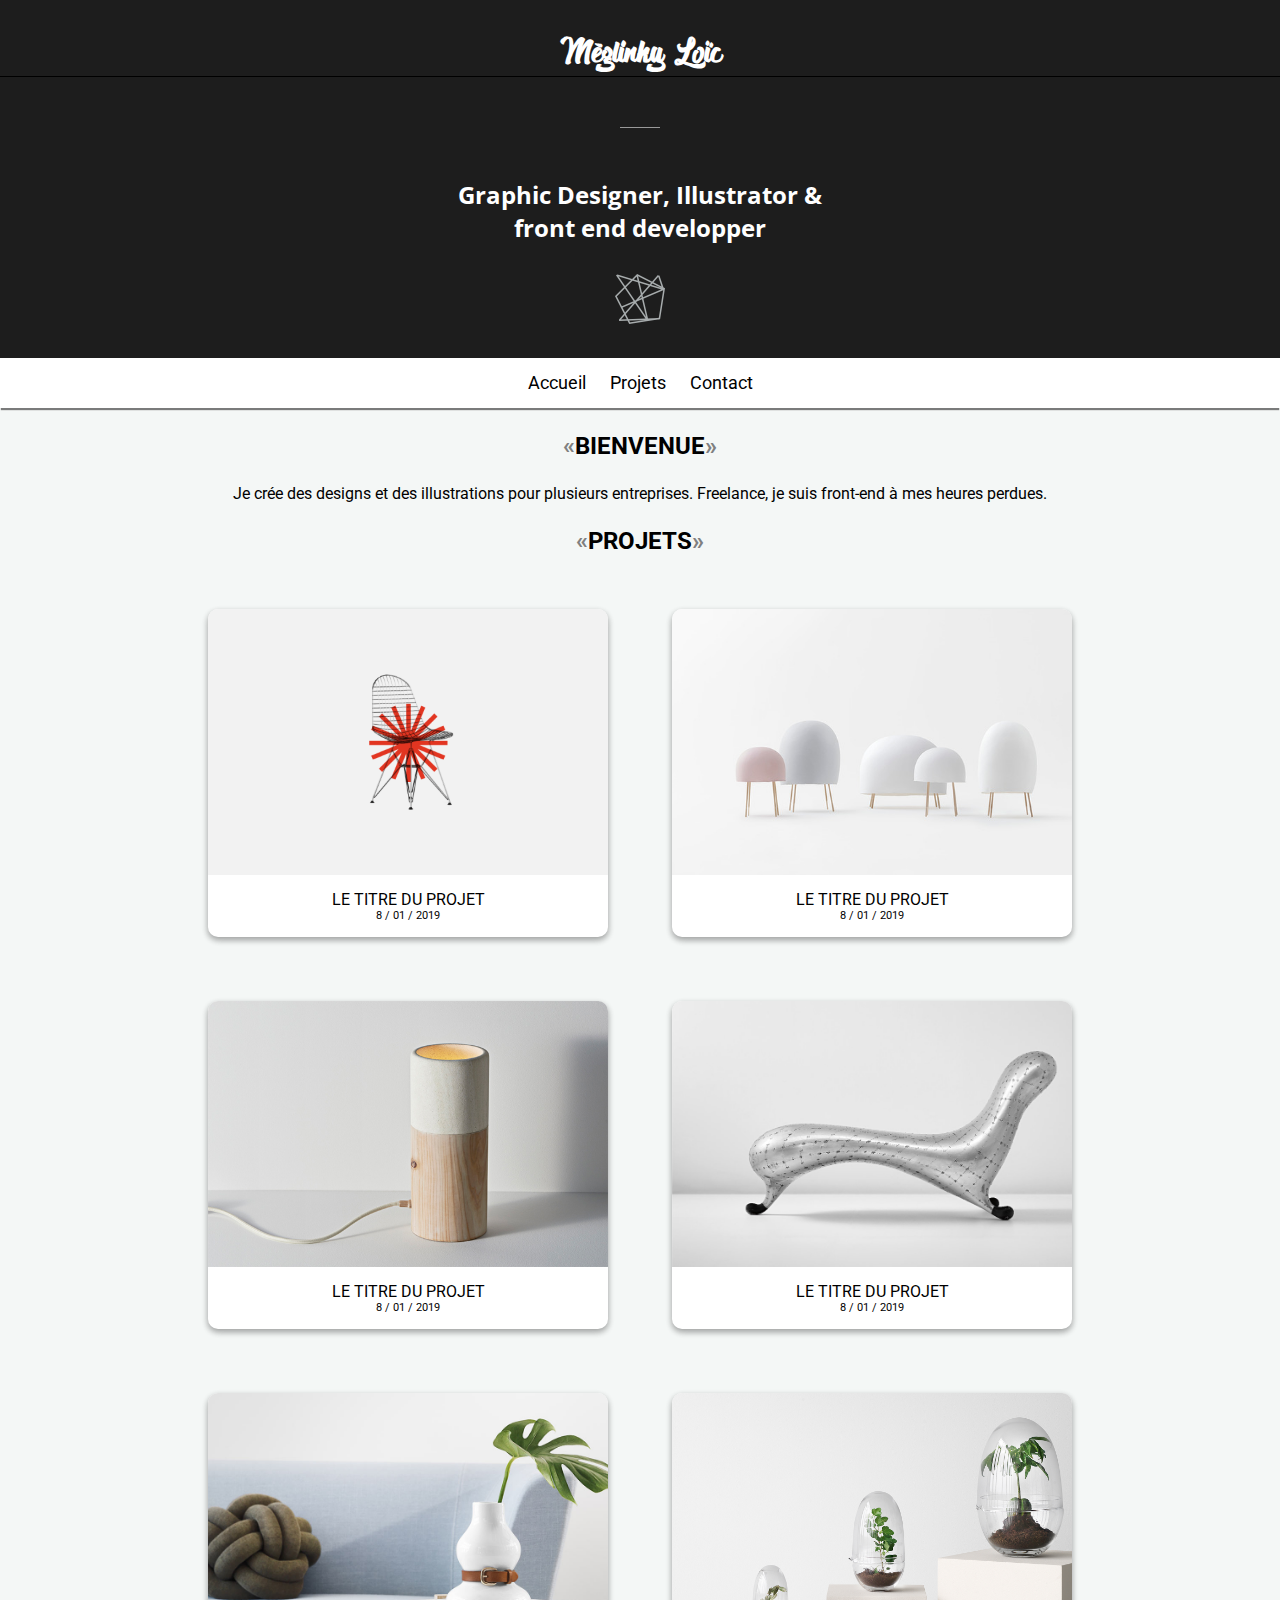
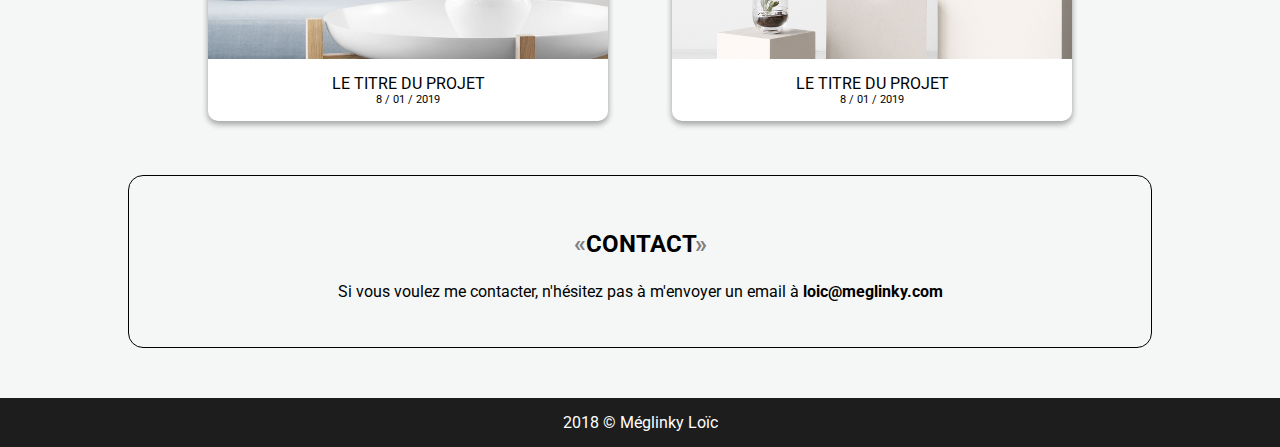
<file: Index.html>
<!DOCTYPE html>
<html>
    <!--PROPRIETES DE LA PAGE-->
    <head>
        <meta charset="utf-8" />
        <title>Méglinky Loïc | Graphic Designer</title>
        <link rel="stylesheet" type="text/css" href="design/default.css">
        <link href="https://fonts.googleapis.com/css?family=Open+Sans|Roboto" rel="stylesheet">
        <meta name="viewport" content="width=device-width" />
        <link rel="icon" type="image/png" href="pictures/favicon.png">
    </head>
<!-- CORPS DE LA PAGE-->
    <body>
<!-- 1: Dans la balise même 
        2 : Dans le head 
        3 : Dans un fichier-->
        <!-- ENTETE -->
        <header>
            <!-- PRENOM ET NOM -->
            <h1>Méglinky Loïc</h1>
            <!-- SPAN -->
            <span class="separator"></span>
       
        <!-- STATUT-->
        <h2>Graphic Designer, Illustrator & front end developper</h2>

        <!-- LOGO -->
        
        <img src="pictures/logo.png" alt="logo" title="Ceci est mon logo" id="logo" />
        



        </header>

        <!-- MENU -->

                <nav>
                <ul>
                    <li><a href="#" title="Accueil" >Accueil</a></li>
                    <li><a href="#projets" title="Accueil deux">Projets</a></li>
                    <li><a href="#contact" title="Contact">Contact</a></li>
                </ul>
                </nav>

<div class="contener">
        <!-- PRESENTATION -->
        <section>


                <!-- <em></em> : les élements un peu importants
                <strong></strong> : les élements trés importants 
                    <mark></mark> : marquer le text 
                <i></i> : italique
                <g></g> : gras
                <u></u> : souligner -->

                <h3>Bienvenue</h3>
        <p>Je crée des designs et des illustrations pour plusieurs entreprises. Freelance, je suis front-end à mes heures perdues.</p>

        </section>
            <!-- PROJETS-->
              <section>
                 <h3>Projets</h3>
            


            <!-- CONTENEUR -->

            <div id="projets">

    <!-- PROJET 1 -->
    <div class="projet">
        <a href="firstproject.html">
            <div class="picture">
                <img src="pictures/illustration_1.png" alt="mon premier projet" />
            </div>
            <span>Le titre du projet</span>
            <span class="date-project">8 / 01 / 2019</span>

        </a>
    </div>


    <!-- PROJET 2 -->
    <div class="projet">
            <a href="firstproject.html">
                <div class="picture">
                    <img src="pictures/illustration_2.jpg" alt="mon premier projet" />
                </div>
                <span>Le titre du projet</span>
                <span class="date-project">8 / 01 / 2019</span>
    
            </a>
        </div>

<!-- PROJET 3 -->
<div class="projet">
        <a href="firstproject.html">
            <div class="picture">
                <img src="pictures/illustration_3.jpg" alt="mon premier projet" />
            </div>
            <span>Le titre du projet</span>
            <span class="date-project">8 / 01 / 2019</span>

        </a>
    </div>



<!-- PROJET 4 -->
<div class="projet">
<a href="firstproject.html">
    <div class="picture">
        <img src="pictures/illustration_4.jpg" alt="mon premier projet" />
    </div>
    <span>Le titre du projet</span>
    <span class="date-project">8 / 01 / 2019</span>

</a>
</div>




<!-- PROJET 5 -->
<div class="projet">
        <a href="firstproject.html">
            <div class="picture">
                <img src="pictures/illustration_5.jpg" alt="mon premier projet" />
            </div>
            <span>Le titre du projet</span>
            <span class="date-project">8 / 01 / 2019</span>

        </a>
    </div>


    <!-- PROJET 6 -->
<div class="projet">
    <a href="firstproject.html">
        <div class="picture">
            <img src="pictures/illustration_6.jpg" alt="mon premier projet" />
        </div>
        <span>Le titre du projet</span>
        <span class="date-project">8 / 01 / 2019</span>

    </a>

</div>

    </div>
    
    </section>

        <!-- CONTACT -->
        <section>
    

                <div id="contact">
                        <h3>Contact</h3>
                <p>Si vous voulez me contacter, n'hésitez pas à m'envoyer un email à <b><a href="mailto:loic@meglinky.com">loic@meglinky.com</a></b></p>
            </section>

        
    </div>
        <footer>

                <span>2018 &copy; Méglinky Loïc</span>
                
                    </footer> 
                    
    </body>

   
</html>
</file>
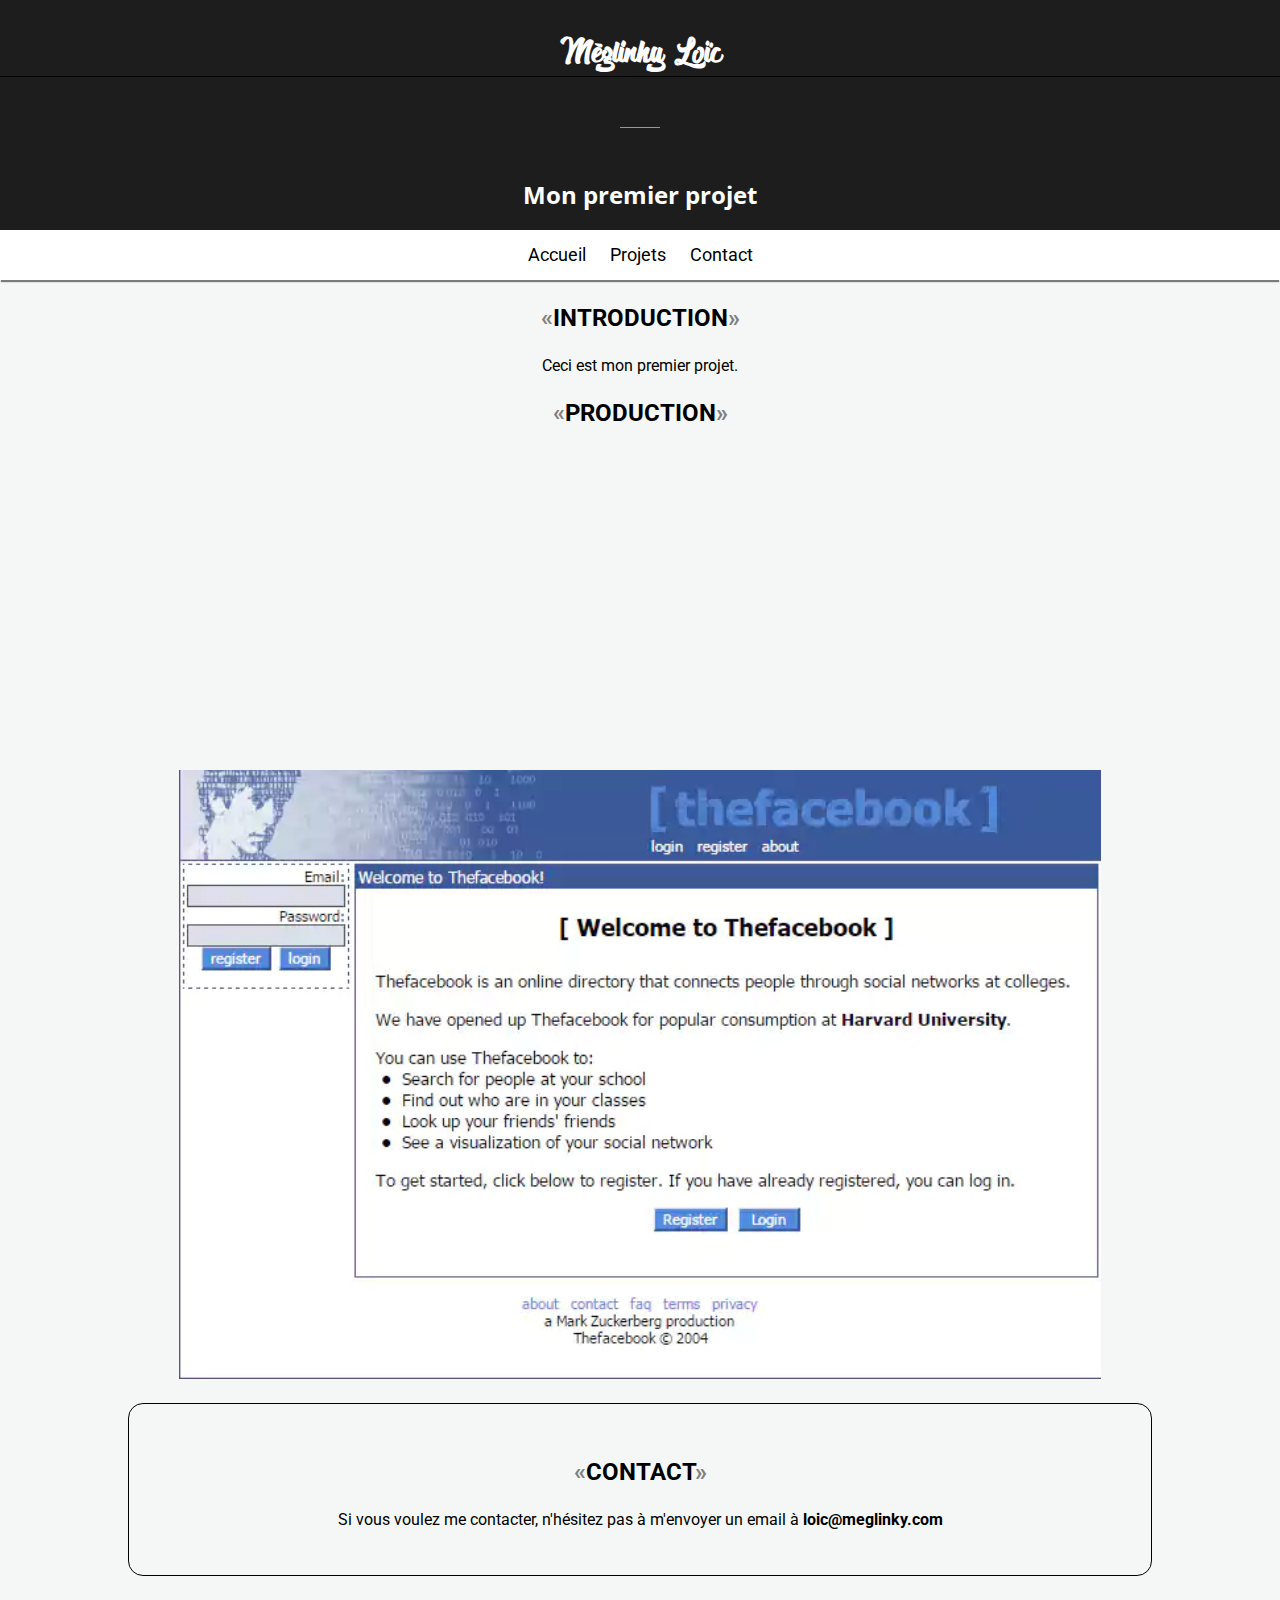
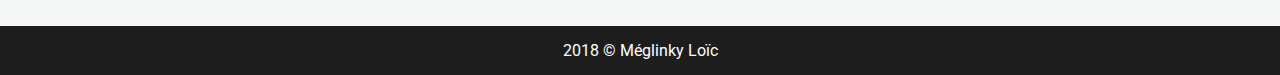
<file: firstproject.html>
<!DOCTYPE html>
<html>

    <head>
        <meta charset="utf-8" />
        <title>Méglinky Loïc | Graphic Designer</title>
        <link rel="stylesheet" type="text/css" href="design/default.css">
        <link href="https://fonts.googleapis.com/css?family=Open+Sans|Roboto" rel="stylesheet">
        <meta name="viewport" content="width=device-width" />
        <link rel="icon" type="image/png" href="pictures/favicon.png">
        
    </head>

    <body>
                <!-- ENTETE-->
                <header>

                <!-- PRENOM ET NOM -->
                <h1>Méglinky Loïc</h1>
                <!-- SPAN -->
            <span class="separator"></span>
                <!-- NOM DU PROJET -->
                <h2>Mon premier projet</h2><br>
        
                </header>



                        <!-- MENU -->
                        <nav>
                        <ul>
                            <li><a href="Index.html">Accueil</a></li>
                            <li><a href="#projets">Projets</a></li>
                            <li><a href="#contact">Contact</a></li>
                        </ul>
                        </nav>

<div class ="contener">
<!-- INTRODUCTION -->
                                <section>
                                    <h3>Introduction</h3>

                                <!-- DESCRIPTION DU PROJET -->
                                <p>Ceci est mon premier projet.</p>
                                </section> 

                                <!-- PRODUCTION -->
                                <section id="picture-project">
                                <h3>PRODUCTION</h3>

                                <iframe width="100%" height="315" src="https://www.youtube.com/embed/SNggmeilXDQ" frameborder="0" allow="accelerometer; autoplay; encrypted-media; gyroscope; picture-in-picture" allowfullscreen></iframe>
                                <img src="pictures/presentation.png" alt="mon premier projet" />
                            </section>

<!-- CONTACT -->

<section>
    

    <div id="contact">
            <h3>Contact</h3>
    <p>Si vous voulez me contacter, n'hésitez pas à m'envoyer un email à <b><a href="mailto:loic@meglinky.com">loic@meglinky.com</a></b></p>
</section>

</div>
                                <footer>
                                        <span>2018 &copy; Méglinky Loïc</span>
                                        
                                </footer>
    
    </body>

   


</html>
</file>
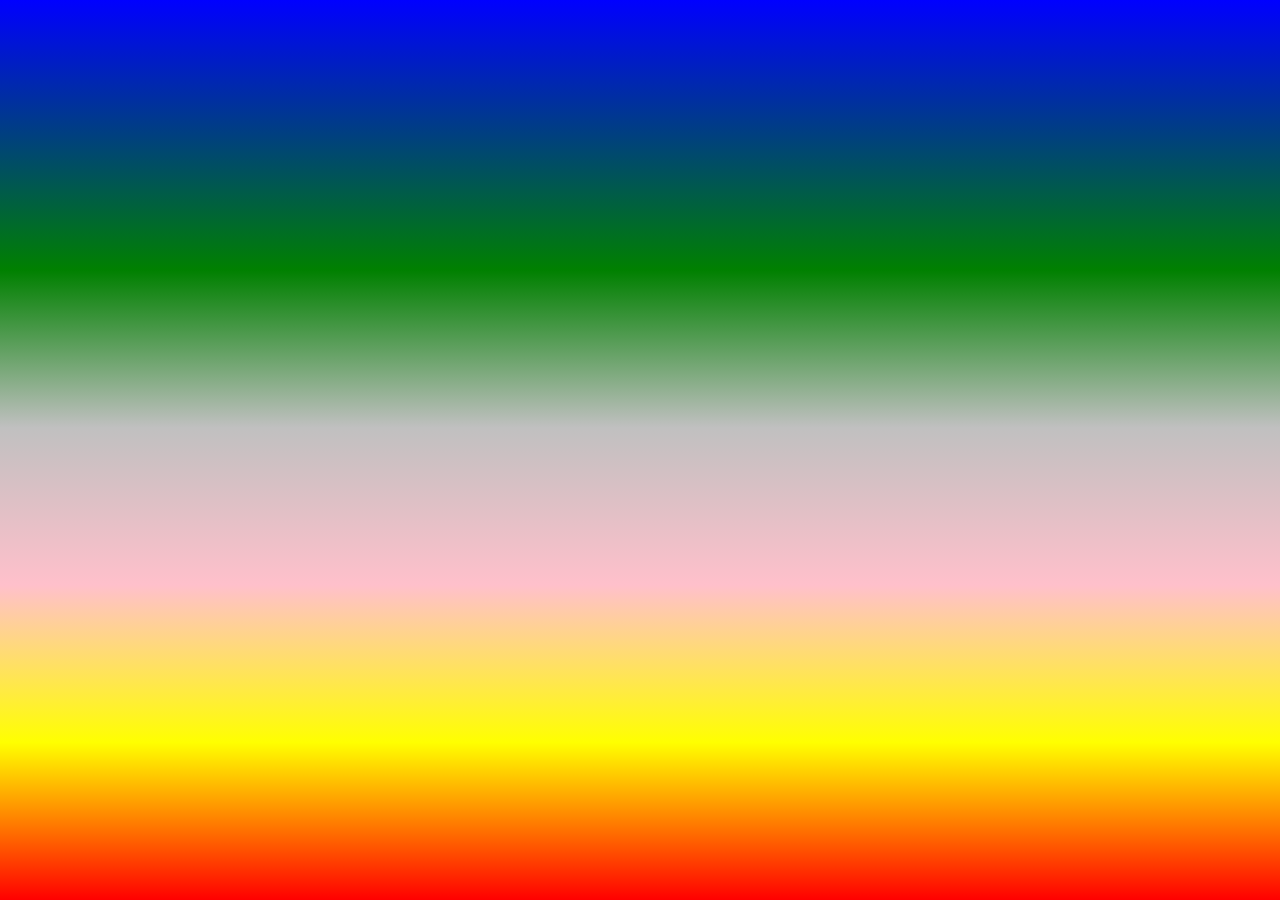
<file: linear-gradient.html>
<!DOCTYPE html>
<html style="min-height: 100%;">
	<head>
		<title></title>
	</head>
	<body style="
		background: linear-gradient(blue, green 30%, silver, pink, yellow, red);
		height: 100%;
	">
	</body>
</html>
</file>
<file: design/default.css>
/*
TAILLE DE LA POLICE

-> Une taille absolue
    -> Ne prend pas en considération l'utilisateur
    -> pixel (px)


-> Une taille
 -> Prend en considération l'utilisateur
 -> "words"
    -> xx_small
    -> x-small
    -> small
    -> medium
    ->large
    -> x large
    -> xx large
-> "em"
    -> 1em <=> normal normal selon l'élément
-> "ex"
    -> 100% <=> normal selon l'élément

    
*/
#logo {
margin-top: 30px;
margin-bottom: 30px;
width: 50px;

}

#picture-project img {
    width: 90%;

}

#contact {
    padding: 30px;
    margin-bottom: 50px;
    border: 1px black solid;
    border-radius:15px;
    
    
}
.contener{
    width: 80%;
    margin:auto;
    

}
 #projet{
display: flex;
flex-wrap: wrap;


 }

.projet{
width: 400px;
margin: 30px;
display: inline-block;
background: white;
padding-bottom: 15px;
border: 0px  black solid;
border-radius: 10px;
overflow: hidden;
box-shadow: 0 3px 6px rgba(0,0,0,0.16), 0 3px 6px rgba(0,0,0,0.23);
}

.projet:hover{
    box-shadow: 0 14px 28px rgba(0,0,0,0.25), 0 10px 10px rgba(0,0,0,0.22);
    transition: 0.3s;
}

.projet img{
    min-width: 400px;
    height: 266px;
}

.projet span {
    text-transform: uppercase;
    display: block;
}

.picture{
    width: 400px;
    height: 266px;
    overflow: hidden;
    margin-bottom: 15px;

}

.picture-project img, .picture-project video {
    width: 80%;


}

.projet .date-project{
font-size: 0.7em;

}

/* CLASSES */
.separator{
    width: 40px;
    height: 1px;
    margin: 50px auto;
    display: block;
    background: #999999;
}

header{
    text-align: center;
    background-color: #1D1D1D;
    color:white;
    padding-top: 30px;
    
}
 /*
 COULEUR DE FOND
 -> couleur hexadecimale
 -> couleur "words"
 -> couleur rgb
 */

body {
    font-family: 'Roboto' , sans-serif;
    background-color: #F4F7F6;
    margin:0px;
    
}

h1 {
    font-family: 'theblacklist', arial, sans-serif;
    border-bottom: 1px black solid;
    margin-top: 0px;
    
}

h1:active{
color:red;
}

section{
    text-align: center;
    margin-top: 20px;
}

h2 {
    font-family: 'Open Sans', sans-serif;
    font-size: 1.5em;
    width: 400px;
    margin: 20px;
    margin: auto;
}


h3:after {
content:"»";
color: grey;


}

h3:before {
content:"«";
color: grey;
    
}


 h3 {

     font-size: 1.5em;
     text-transform: uppercase;
     text-align: center;
 }

a {
    text-decoration: none;
    color: black;
}



ul {
    padding:0;
    display:inline;
}

li {
    list-style-type: none;
    display: inline;
    margin: 10px;
}

li:hover{
    font-weight:bold;
}


nav{
        text-align:center;
        background-color: white;
        box-shadow: 0px 3px 1px -1px rgba(0,0,0,0.5);
        font-size: 1.1em;
        padding:15px;
        
    }

nav.hover{
    font-weight:bold;
}

footer{
    background-color:#1D1D1D;
    color: white;
    text-align: center;
    padding:15px;
    
}

* {
    box-sizing: border-box;
}




/* POLICES */
@font-face {
    font-family: 'theblacklist';
    src: url('../src/theblacklist.ttf') format('truetype');
}

/* MEDIA */
@media all and (max-width: 1000px) {
     .projet { width: 100%; margin: 15px auto;}
     .projet img { width: 100%; min-width: auto; height: auto; }
     .projet .picture { width: 100%; height:auto;}
     header h2 {width: 90%;}

    

}
</file>
